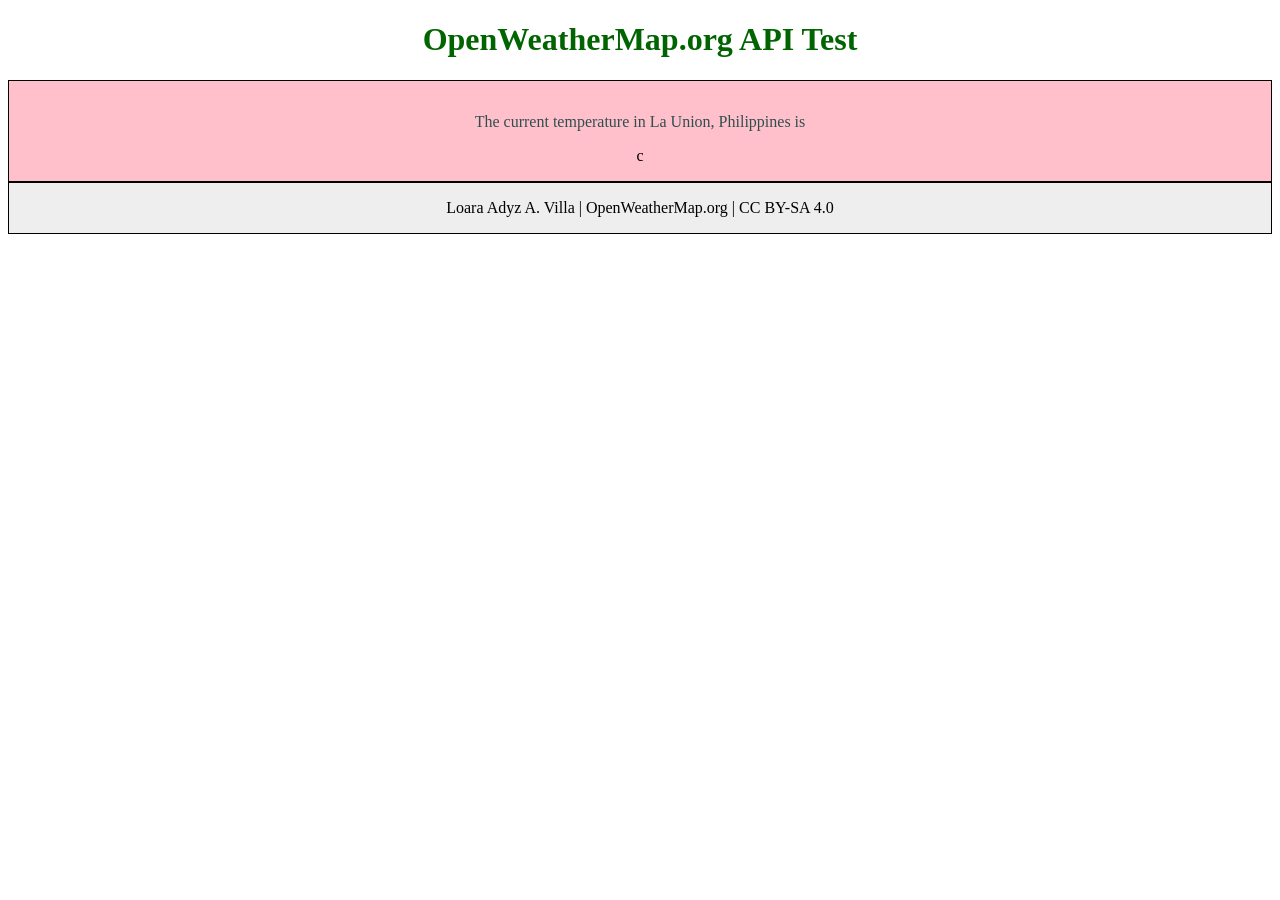
<file: temperature.html>
<!DOCTYPE html>
<html lang="en">

<head>
    <meta charset="UTF-8">
    <meta name="viewport" content="width=device-width, initial-scale=1.0">
    <title>Document</title>

    <link href="styles/temperature.css" rel="stylesheet">
</head>

<body>
    <h1>OpenWeatherMap.org API Test</h1>
    <main class="card">
        <p>The current temperature in La Union, Philippines is <span id="current-temp"></span></p>
c
    </main>
    <footer>
        Loara Adyz A. Villa | OpenWeatherMap.org | CC BY-SA 4.0
    </footer>
    <script src="scripts/temperature.js">   </script>
</body>

</html>
</file>
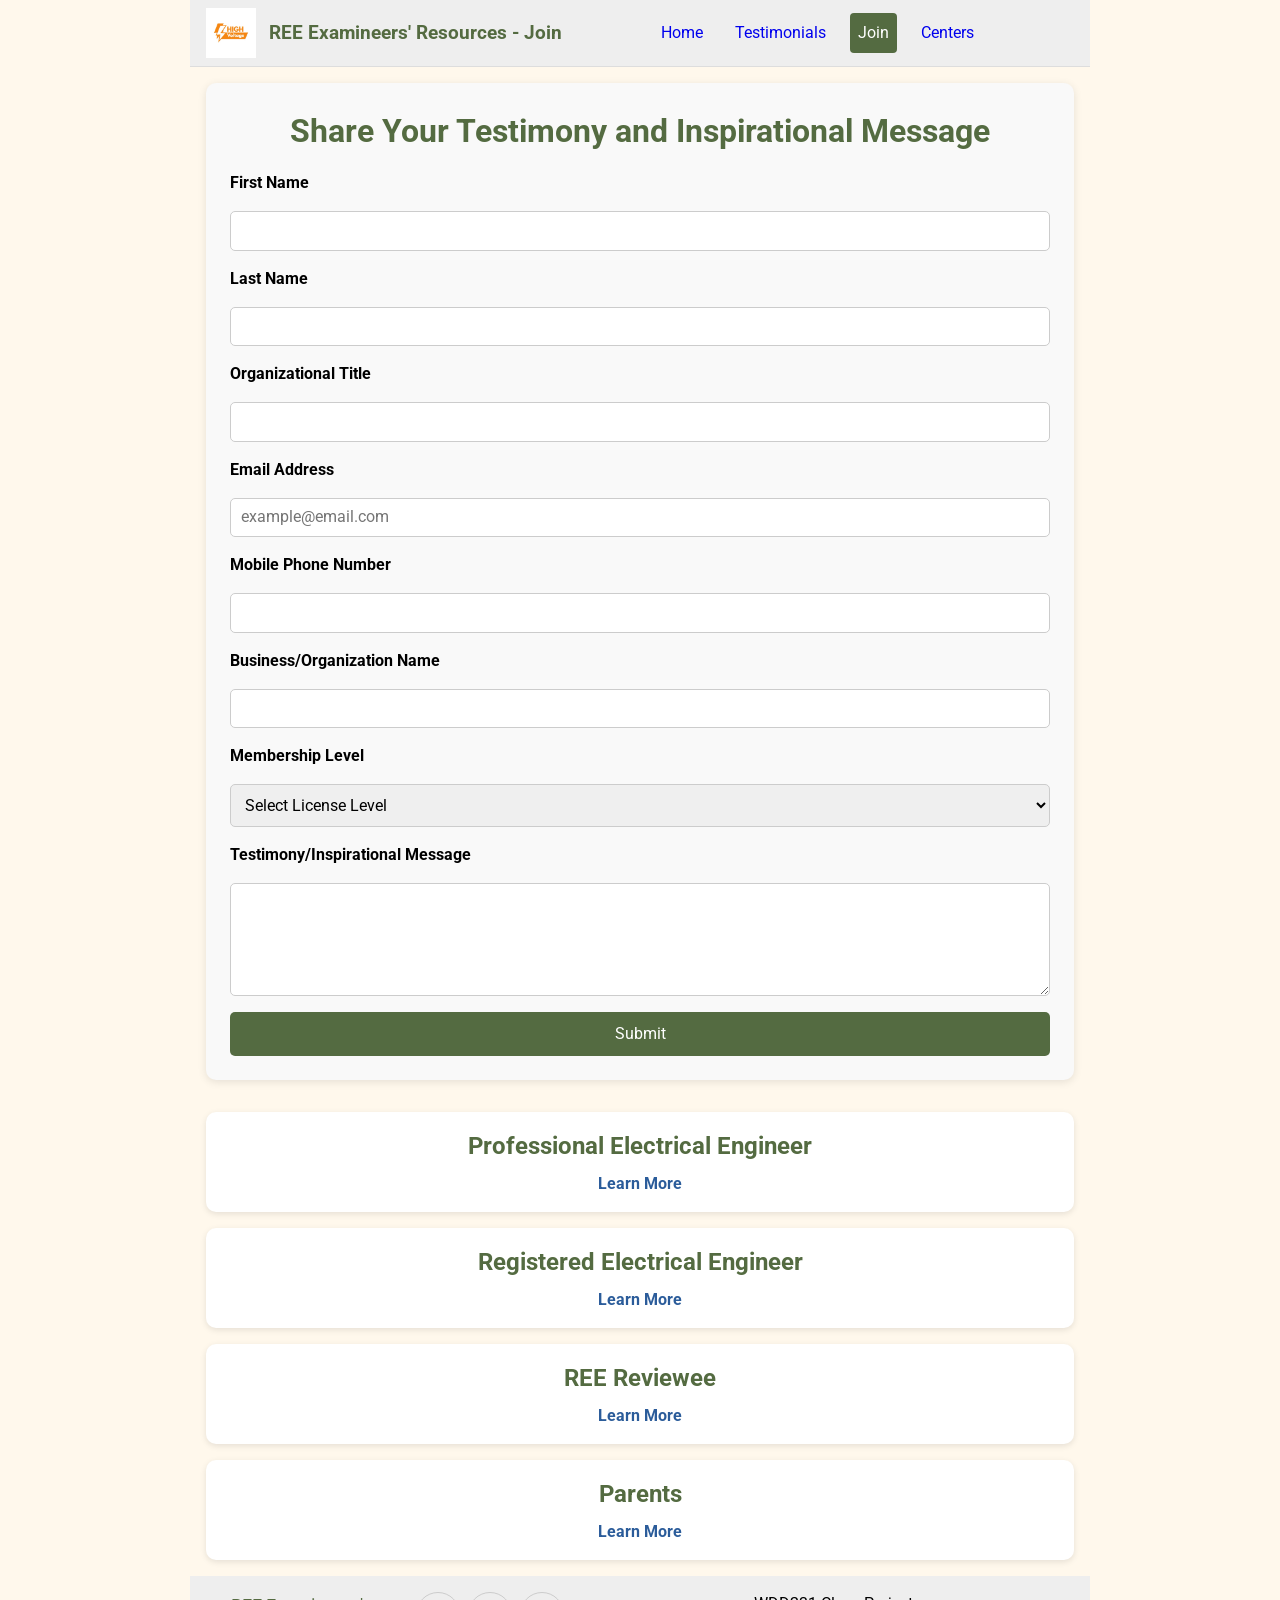
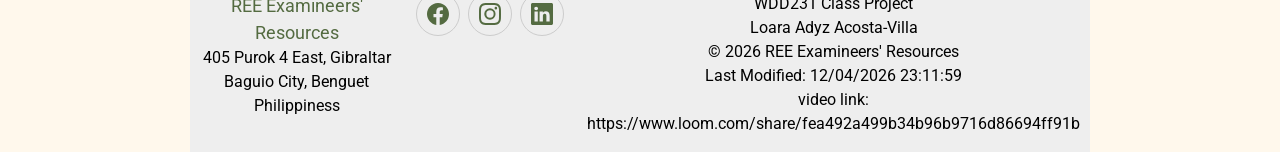
<file: final/join.html>
<!DOCTYPE html>
<html lang="en">

<head>
    <meta charset="UTF-8">
    <meta name="viewport" content="width=device-width, initial-scale=1.0">
    <title>REE Examineers' Resources</title>

    <meta name="description"
        content="A website that provides self-review quizzes and materials and also where Electrical Engineers can share their testimonials to inspire the future engineers">
    <meta name="author" content="Loara Adyz Acosta-Villa">
    <link rel="icon" href="favicon.ico" type="image/x-icon">

    <!---FAcebook Meta-->
    <meta property="og:title" content="REE Examineers' Resources">
    <meta property="og:description"
        content="It's purpose is to provide inspirational messages and to give list of available review centers.">
    <meta property="og:image" content="https://laav-byte.github.io/wdd231/final/images/ElectricalEngineer.png">
    <meta property="og:url" content="https://laav-byte.github.io/wdd231/final/join.html">
    <meta property="og:type" content="website">

    <!---Fonstyles-->
    <link rel="preconnect" href="https://fonts.googleapis.com">
    <link rel="preconnect" href="https://fonts.gstatic.com" crossorigin>
    <link href="https://fonts.googleapis.com/css2?family=Poppins&family=Roboto&display=swap" rel="stylesheet">

    <!-- Stylesheets here-->
    <link rel="stylesheet" href="styles/normalize.css">
    <link rel="stylesheet" href="styles/base.css">
    <link rel="stylesheet" href="styles/larger.css">

    <script src="scripts/navigation.js" defer></script>
    <script src="scripts/date.js" defer></script>
    <script src="scripts/members.js" defer></script>
    <script src="scripts/temperature.js" defer></script>
    <script src="scripts/spotlight.js" defer></script>
</head>

<body>
    <header>
        <div id="identity">
            <img src="images/ree-logo.jpeg" alt="Site Logo" width="512" height="512">
            <span>REE Examineers' Resources - Join</span>
        </div>

        <nav id="ham-bar" class="navigation"> <!--id and class given that javascript could be use -->
            <ul>
                <li><a href="index.html">Home</a></li>
                <li><a href="testimonials.html">Testimonials</a></li>
                <li class="current"><a href="join.html">Join</a></li>
                <li><a href="discover.html">Centers</a></li>
            </ul>
        </nav>
        <button id="ham-btn" class="hamburger" aria-label="Menu"></button>
    </header>
    <main class="join-container">

        <section class="join-form">

            <h1>Share Your Testimony and Inspirational Message</h1>

            <form method="get" action="thankyou.html">

                <!-- First Name -->
                <label for="fname">First Name</label>
                <input type="text" id="fname" name="firstName" title="Enter your first name" autocomplete="given-name"
                    required>

                <!-- Last Name -->
                <label for="lname">Last Name</label>
                <input type="text" id="lname" name="lastName" title="Enter your last name" autocomplete="family-name"
                    required>

                <!-- Organizational Title -->
                <label for="orgtitle">Organizational Title</label>
                <input type="text" id="orgtitle" name="organizationTitle" title="Enter your organizational title"
                    autocomplete="organization-title" pattern="[A-Za-z\s\-]{7,}" required>

                <!-- Email Address -->
                <label for="email">Email Address</label>
                <input type="email" id="email" name="email" title="Enter your email address" autocomplete="email"
                    placeholder="example@email.com" required>

                <!-- Mobile Phone -->
                <label for="phone">Mobile Phone Number</label>
                <input type="tel" id="phone" name="phone" title="Enter your mobile phone number" autocomplete="tel"
                    required>

                <!-- Organization Name -->
                <label for="organization">Business/Organization Name</label>
                <input type="text" id="organization" name="organization"
                    title="Enter the name of your business or organization" autocomplete="organization" required>

                <!-- License/Identification -->
                <label for="membership">Membership Level</label>
                <select id="membership" name="membershipLevel" title="Select a membership level" required>
                    <option value="" selected disabled>Select License Level</option>
                    <option value="np">Professional Electrical Engineer</option>
                    <option value="bronze">Registered Electrical Engineer</option>
                    <option value="silver">REE Reviewee</option>
                    <option value="gold">Parents</option>
                </select>

                <!-- Testimony and Inspirational Message-->
                <label for="message">Testimony/Inspirational Message</label>
                <textarea id="message" name="Share your testimony or inspiritual message to the REE Examinees"
                    rows="5"></textarea>

                <!-- Timestamp -->
                <input type="hidden" id="timestamp" name="timestamp">

                <!-- Submit Button -->
                <input type="submit" value="Submit">

            </form>

        </section>

        <aside class="membership-cards">

            <div class="membership-card">
                <h2>Professional Electrical Engineer</h2>
                <a href="#" data-modal="npModal">Learn More</a>
            </div>

            <div class="membership-card">
                <h2>Registered Electrical Engineer</h2>
                <a href="#" data-modal="bronzeModal">Learn More</a>
            </div>

            <div class="membership-card">
                <h2>REE Reviewee</h2>
                <a href="#" data-modal="silverModal">Learn More</a>
            </div>

            <div class="membership-card">
                <h2>Parents</h2>
                <a href="#" data-modal="goldModal">Learn More</a>
            </div>

        </aside>
        <dialog id="npModal">
            <h2>Professional Electrical Engineer</h2>
            <p>Professional Electrical Engineers are authorized to design, sign, and seal complex electrical plans,
                perform advanced system analysis, and take full responsibility for massive electrical installations.</p>
            <button>Close</button>
        </dialog>

        <dialog id="bronzeModal">
            <h2>Registered Electrical Engineer</h2>
            <p>A Registered Electrical Engineer (REE) in the Philippines is a licensed professional authorized to
                handle, supervise, and design electrical systems. Governed by RA 7920, their scope includes power
                plants, manufacturing facilities, and commercial buildings.</p>
            <button>Close</button>
        </dialog>

        <dialog id="silverModal">
            <h2>REE Reviewee</h2>
            <p>REE reviewees are aspiring Registered Electrical Engineers (REE) who are enrolled in specialized review
                programs to prepare for the Professional Regulation Commission (PRC) board examination</p>
            <button>Close</button>
        </dialog>

        <dialog id="goldModal">
            <h2>Parents</h2>
            <p>A parent is a father, mother, or any caregiver who takes on the responsibility of raising, nurturing, and
                guiding a child.</p>
            <button>Close</button>
        </dialog>
    </main>
    <footer>
        <div class="company-detail">
            <p class="footer-title">REE Examineers' Resources</p>
            <p>405 Purok 4 East, Gibraltar</p>
            <p>Baguio City, Benguet</p>
            <p>Philippiness</p>
        </div>
        <div class="social">
            <a href="https://www.facebook.com/loaraadyz.acosta/" target="_blank"><img src="images/facebook.svg"
                    alt="Facebook" width="16" height="16"></a>
            <a href="https://www.instagram.com/loaraadyz/" target="_blank"><img src="images/instagram.svg"
                    alt="Instagram" width="16" height="16"></a>
            <a href="https://linkedin.com/in/engr-villa" target="_blank"><img src="images/linkedin.svg" alt="LinkedIn"
                    width="16" height="16"></a>
        </div>
        <div class="student-detail">
            <p>WDD231 Class Project </p>
            <p>Loara Adyz Acosta-Villa</p>
            &copy; <span id="currentyear"></span> REE Examineers' Resources
            <p id="lastModified"></p>
            <p>video link: https://www.loom.com/share/fea492a499b34b96b9716d86694ff91b</p>
        </div>

    </footer>

</body>

</html>
</file>
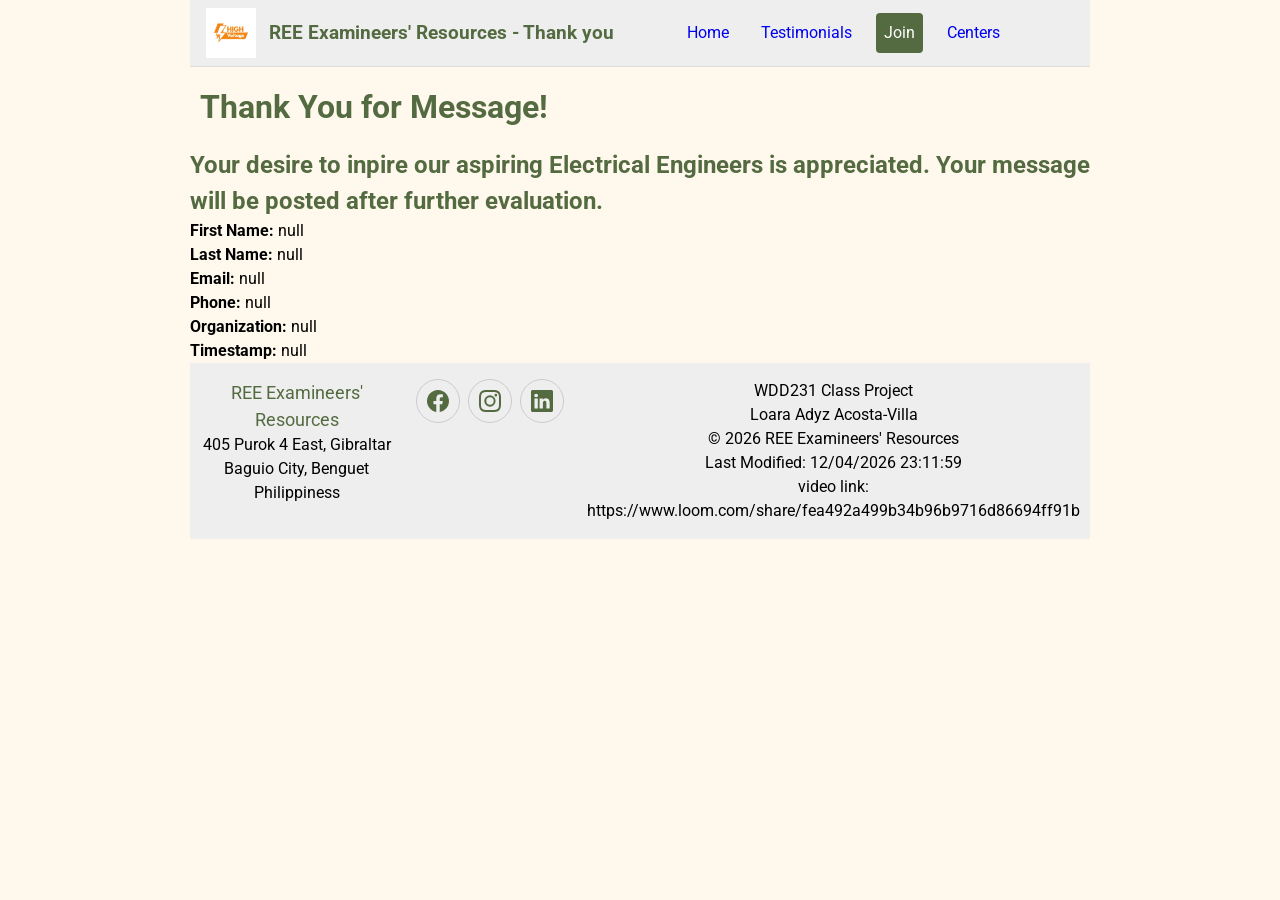
<file: final/thankyou.html>
<!DOCTYPE html>
<html lang="en">

<head>
    <meta charset="UTF-8">
    <meta name="viewport" content="width=device-width, initial-scale=1.0">
    <title>REE Examineers' Resources</title>

    <meta name="description"
        content="A website that provides self-review quizzes and materials and also where Electrical Engineers can share their testimonials to inspire the future engineers">
    <meta name="author" content="Loara Adyz Acosta-Villa">
    <link rel="icon" href="favicon.ico" type="image/x-icon">

    <!---FAcebook Meta-->
    <meta property="og:title" content="REE Examineers' Resources">
    <meta property="og:description"
        content="It's purpose is to provide inspirational messages and to give list of available review centers.">
    <meta property="og:image" content="https://laav-byte.github.io/wdd231/final/images/ElectricalEngineer.png">
    <meta property="og:url" content="https://laav-byte.github.io/wdd231/final/thankyou.html">
    <meta property="og:type" content="website">

    <!---Fonstyles-->
    <link rel="preconnect" href="https://fonts.googleapis.com">
    <link rel="preconnect" href="https://fonts.gstatic.com" crossorigin>
    <link href="https://fonts.googleapis.com/css2?family=Poppins&family=Roboto&display=swap" rel="stylesheet">

    <!-- Stylesheets here-->
    <link rel="stylesheet" href="styles/normalize.css">
    <link rel="stylesheet" href="styles/base.css">
    <link rel="stylesheet" href="styles/larger.css">

    <script src="scripts/navigation.js" defer></script>
    <script src="scripts/date.js" defer></script>
    <script src="scripts/members.js" defer></script>
    <script src="scripts/temperature.js" defer></script>
    <script src="scripts/spotlight.js" defer></script>
</head>

<body>
    <header>
        <div id="identity">
            <img src="images/ree-logo.jpeg" alt="Site Logo" width="512" height="512">
            <span>REE Examineers' Resources - Thank you</span>
        </div>

        <nav id="ham-bar" class="navigation"> <!--id and class given that javascript could be use -->
            <ul>
                <li><a href="index.html">Home</a></li>
                <li><a href="testimonials.html">Testimonials</a></li>
                <li class="current"><a href="join.html">Join</a></li>
                <li><a href="discover.html">Centers</a></li>
            </ul>
        </nav>
        <button id="ham-btn" class="hamburger" aria-label="Menu"></button>
    </header>
    <main>
        <h1>Thank You for Message!</h1>
        <h2>Your desire to inpire our aspiring Electrical Engineers is appreciated. Your message will be posted after
            further evaluation.</h2>

        <div id="results"></div>

        <script src="scripts/thankyou.js"></script>
    </main>
    <footer>
        <div class="company-detail">
            <p class="footer-title">REE Examineers' Resources</p>
            <p>405 Purok 4 East, Gibraltar</p>
            <p>Baguio City, Benguet</p>
            <p>Philippiness</p>
        </div>
        <div class="social">
            <a href="https://www.facebook.com/loaraadyz.acosta/" target="_blank"><img src="images/facebook.svg"
                    alt="Facebook" width="16" height="16"></a>
            <a href="https://www.instagram.com/loaraadyz/" target="_blank"><img src="images/instagram.svg"
                    alt="Instagram" width="16" height="16"></a>
            <a href="https://linkedin.com/in/engr-villa" target="_blank"><img src="images/linkedin.svg" alt="LinkedIn"
                    width="16" height="16"></a>
        </div>
        <div class="student-detail">
            <p>WDD231 Class Project </p>
            <p>Loara Adyz Acosta-Villa</p>
            &copy; <span id="currentyear"></span> REE Examineers' Resources
            <p id="lastModified"></p>
            <p>video link: https://www.loom.com/share/fea492a499b34b96b9716d86694ff91b</p>
        </div>

    </footer>

</body>

</html>
</file>
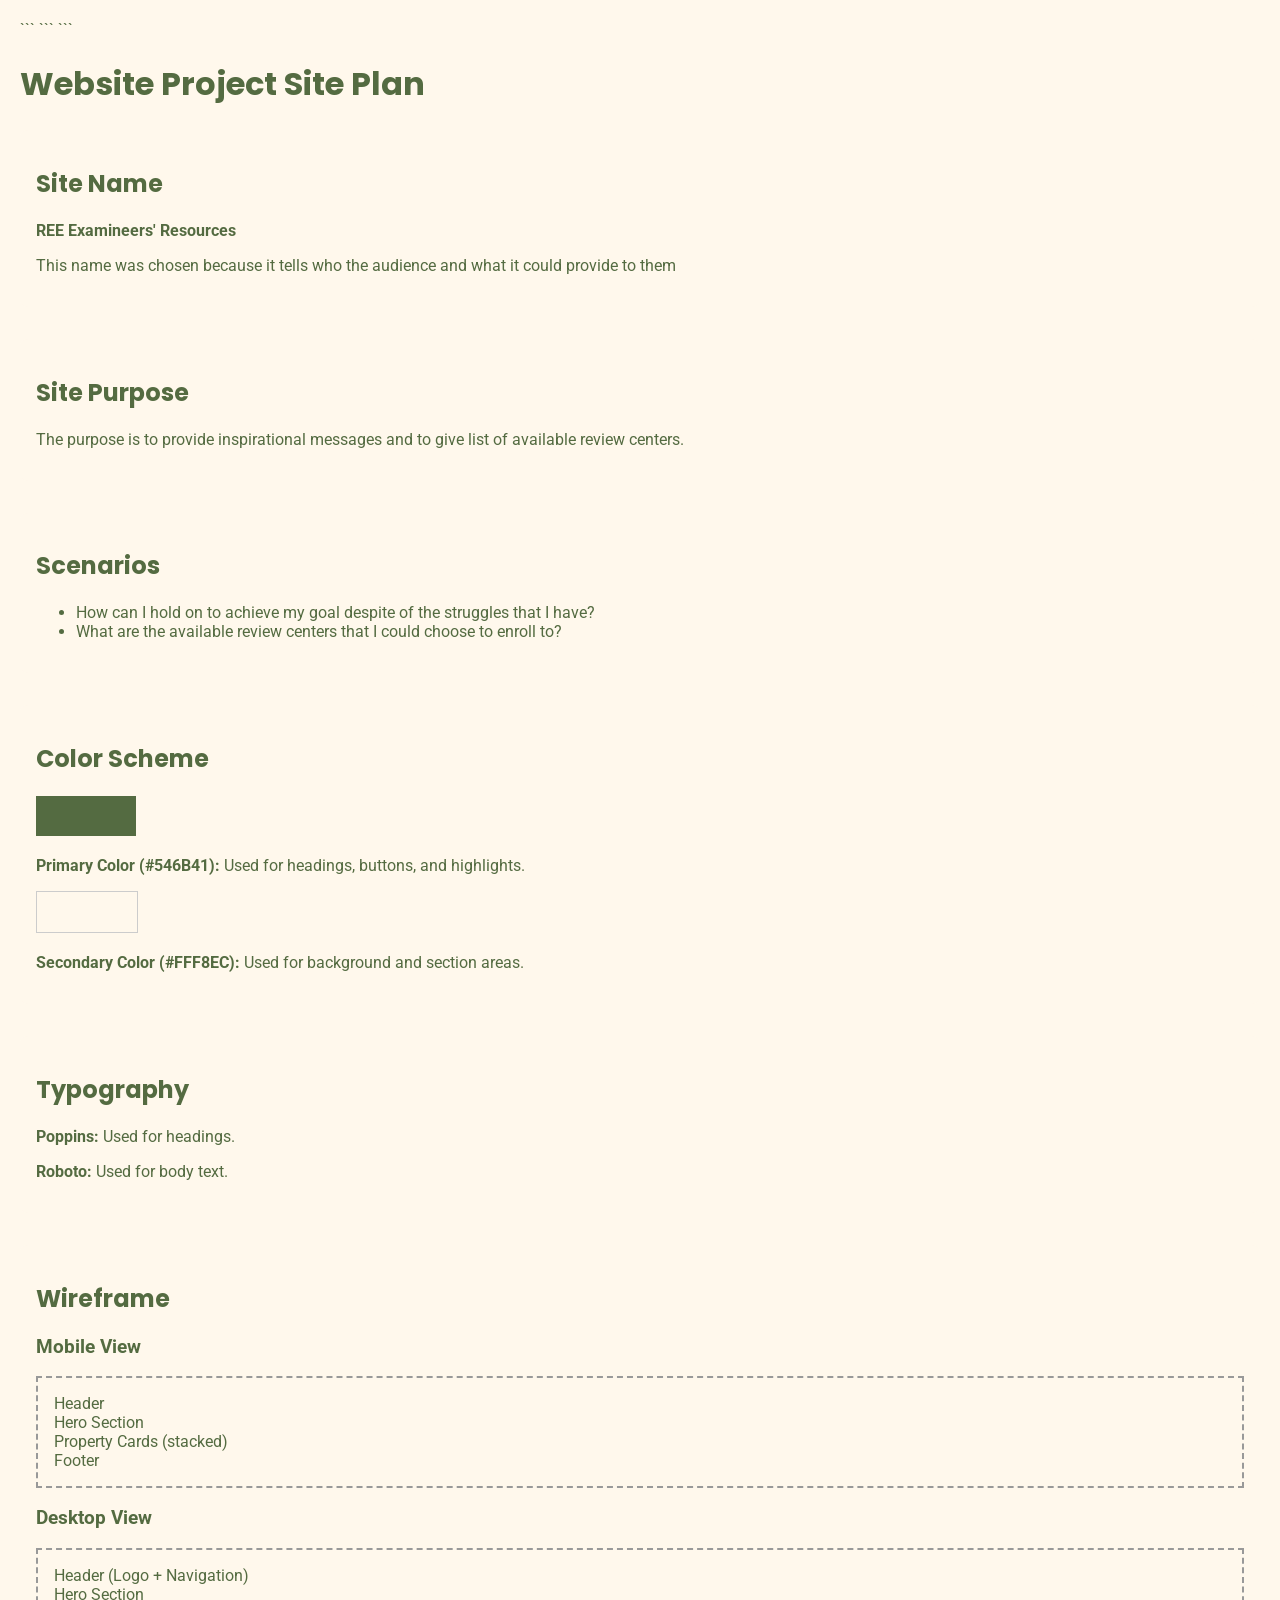
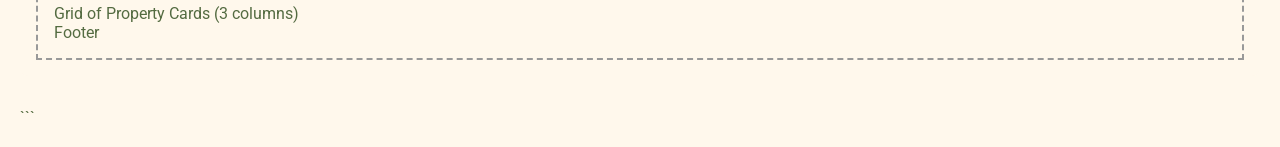
<file: final/website-plan.html>
<!DOCTYPE html>

<html lang="en">

<head>
    <meta charset="UTF-8">
    <meta name="viewport" content="width=device-width, initial-scale=1.0">
    <title>Site Plan - REE Examineers' Resources</title>
    <link rel="stylesheet" href="styles/website-plan.css">

    ```
    <!-- Google Fonts -->
    <link href="https://fonts.googleapis.com/css2?family=Poppins&family=Roboto&display=swap" rel="stylesheet">

    ```

</head>

<body>

    ```
    <h1>Website Project Site Plan</h1>

    <!-- SITE NAME -->
    <section>
        <h2>Site Name</h2>
        <p><strong>REE Examineers' Resources</strong></p>
        <p>This name was chosen because it tells who the audience and what it could provide to them</p>
    </section>

    <!-- SITE PURPOSE -->
    <section>
        <h2>Site Purpose</h2>
        <p>The purpose is to provide inspirational messages and to give list of available review centers.</p>
    </section>

    <!-- SCENARIOS -->
    <section>
        <h2>Scenarios</h2>
        <ul>
            <li>How can I hold on to achieve my goal despite of the struggles that I have?</li>
            <li>What are the available review centers that I could choose to enroll to?</li>
        </ul>
    </section>

    <!-- COLOR SCHEME -->
    <section>
        <h2>Color Scheme</h2>
        <div class="color-box primary"></div>
        <p><strong>Primary Color (#546B41):</strong> Used for headings, buttons, and highlights.</p>

        <div class="color-box secondary"></div>
        <p><strong>Secondary Color (#FFF8EC):</strong> Used for background and section areas.</p>
    </section>

    <!-- TYPOGRAPHY -->
    <section>
        <h2>Typography</h2>
        <p><strong>Poppins:</strong> Used for headings.</p>
        <p><strong>Roboto:</strong> Used for body text.</p>
    </section>

    <!-- WIREFRAME -->
    <section>
        <h2>Wireframe</h2>

        <h3>Mobile View</h3>
        <div class="wireframe">
            Header<br>
            Hero Section<br>
            Property Cards (stacked)<br>
            Footer
        </div>

        <h3>Desktop View</h3>
        <div class="wireframe">
            Header (Logo + Navigation)<br>
            Hero Section<br>
            Grid of Property Cards (3 columns)<br>
            Footer
        </div>
    </section>
    ```

</body>

</html>
</file>
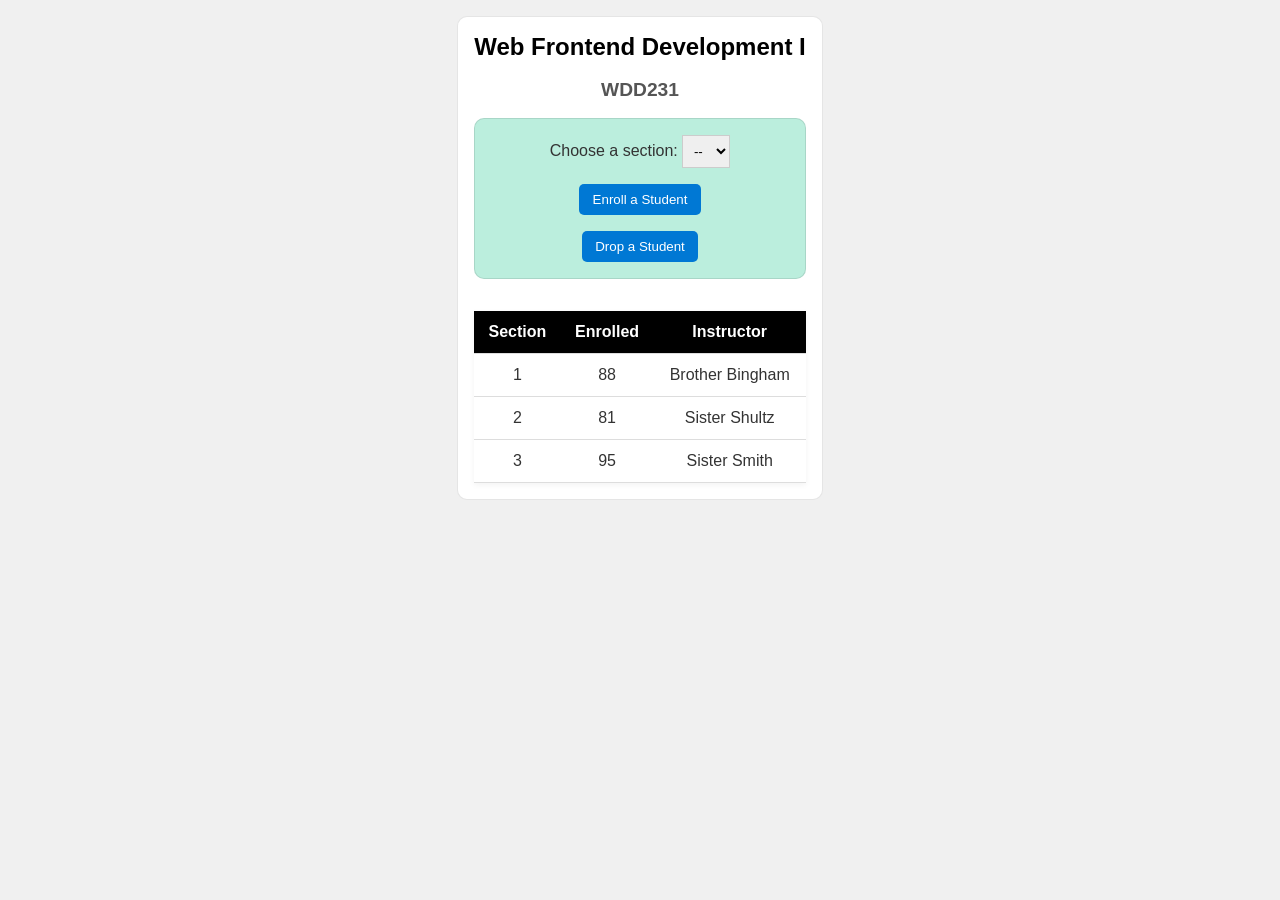
<file: week3/modules.html>
<!DOCTYPE html>
<html lang="en">

<head>
    <meta charset="UTF-8">
    <meta name="viewport" content="width=device-width, initial-scale=1.0">
    <title>Modules Example: Course and Sections</title>
    <link rel="stylesheet" href="styles/modules.css">
    <script type="module" src="scripts/modules.mjs"></script>
</head>

<body>
    <main>
        <h1 id="courseName"></h1>
        <h2 id="courseCode"></h2>

        <div id="enrollment">
            <label for="sectionNumber">Choose a section:</label>
            <select id="sectionNumber">
                <option value="0" disabled selected>--</option>
            </select>
            <button id="enrollStudent">Enroll a Student</button>
            <button id="dropStudent">Drop a Student</button>
        </div>

        <table>
            <thead>
                <tr>
                    <th>Section</th>
                    <th>Enrolled</th>
                    <th>Instructor</th>
                </tr>
            </thead>
            <tbody id="sections"></tbody>
        </table>
    </main>
</body>

</html>
</file>
<file: styles/temperature.css>
.card {
    border: 1px solid black;
    padding: 1rem;
    text-align: center;
    background-color: pink;
}

h1 {
    text-align: center;
    color: darkgreen;

}

footer {
    padding: 1rem;
    background-color: #eee;
    text-align: center;
    border: 1px solid black;
}

.card figcaption {
    color: darkslategray
}

.card p {
    color: darkslategrey;
}
</file>
<file: final/styles/base.css>
/* --COLOR SCHEME--
dark green = #546B41
sage green = #99AD7A
dark cream = #DCCCAC
cream = #FFF8EC
*/

:root {
    /* Primary Colors */
    --primary: #546B41;
    /* Dark Green */
    --secondary: #99AD7A;
    /* Sage Green */

    /* Backgrounds */
    --background: #FFF8EC;
    /* Cream */
    --surface: #FFFFFF;
    /* Cards */

    /* Text */
    --text-dark: #333333;
    --text-light: #FFFFFF;

    /* Borders */
    --border: #DCCCAC;

    /* Hover */
    --hover: #6B8454;
}

/* ========= SITE WIDE ========= */
* {
    font-family: 'Roboto', sans-serif;
    box-sizing: border-box;
    margin: 0;
    padding: 0;
}

body {
    background-color: var(--background);
    width: 100%;
    min-height: 100vh;

    font-family: 'Roboto', sans-serif;
    margin: 0;
    line-height: 1.5;
}

h1 {
    margin: 1rem 10px;
}

main h1,
h2 {
    color: var(--primary);
}


/* ========= HEADER ========= */

header {
    display: flex;
    justify-content: space-between;
    align-items: center;
    width: 100%;
    padding: 0.5rem 1rem;
    background-color: #eee;
    border-bottom: solid 1px #ddd;
}

/* LEFT SIDE */
#identity {
    display: flex;
    align-items: center;
    gap: 0.8rem;
}

header div img {
    width: 50px;
    height: auto;
    display: block;
}

header span {
    font-size: 1.2rem;
    font-weight: bold;
    color: var(--primary);
}


/******* HAMBURGER NAVIGATION **********/

.hamburger {
    display: block;
    /* visible on mobile */

    background: none;
    border: none;
    font-size: 2rem;
    color: var(--primary);
    cursor: pointer;
    font-family: 'Roboto', sans-serif;
}

.hamburger::before {
    content: "\2630";
}

.hamburger.show::before {
    content: "\00D7";
}


/******** NAVIGATION **********/


.navigation {
    display: none;
    width: 100%;
}

.navigation.show {
    display: block;
    background: var(--background);
    padding: 0.5rem;
}

.navigation ul {
    list-style: none;
    margin: 0;
    padding: 0;
}

.navigation a {
    display: block;
    padding: 0.5rem;
    text-decoration: none;
}

.navigation li.current a {
    background-color: var(--primary);
    color: white;
    border-radius: 4px;
}

.navigation a:hover {
    background-color: var(--background);
}

/********* BODY ************/

.hero img {
    width: 100%;
    height: auto;
    display: block;
    object-fit: cover;
}

.container {
    display: grid;
    grid-template-columns: 1fr;
    gap: 1rem;
    padding: 1rem;
}

.view-toggle {
    display: flex;
    gap: 0.5rem;
    margin-bottom: 1rem;
    justify-content: center;
    padding: 1rem;
}

/* button reset */
.view-btn {
    background: none;
    border: 1px solid #ccc;
    padding: 0.4rem;
    border-radius: 6px;
    cursor: pointer;

    display: flex;
    align-items: center;
    justify-content: center;
}

/* icon size */
.view-btn img {
    width: 24px;
    height: 24px;
}

/* hover effect */
.view-btn:hover {
    background-color: var(--background);
    border-color: var(--secondary);
}

/* GRID VIEW */

.grid-view {
    display: grid;
    grid-template-columns: 1fr;
    gap: 1rem;
}

.member-card {
    border: 1px solid #ccc;
    border-radius: 8px;
    padding: 1rem;
    background: var(--background);
}

.member-card img {
    width: 100%;
    height: 150px;
    object-fit: cover;
    border-radius: 6px;
    margin-bottom: 0.5rem;
}

/* LIST VIEW */
.list-table {
    display: flex;
    flex-direction: column;
    padding: 1rem;
}


/********** FOOTER ************/

footer {
    display: grid;
    grid-template-columns: 1fr;
    background-color: #eee;
    padding: 1rem 10px;
    text-align: center;
}

.company-detail .footer-title {
    font-size: large;
    color: var(--primary);
}

.social {
    display: flex;
    justify-content: center;
    column-gap: 8px;
}

.social a {
    display: flex;
    justify-content: center;
    align-items: center;

    width: 44px;
    height: 44px;

    border: #ccc solid 1px;
    border-radius: 22px;
}

.social img {
    width: 22px;
    height: 22px;
}

.social a:hover {
    background-color: #ddd;
}

.company-detail,
.student-detail,
p {
    justify-content: left;
}

/* HERO CONTENTS*/
.hero {
    position: relative;
}

.hero-content {
    position: absolute;
    bottom: 20px;
    right: 20px;

    text-align: right;
    color: white;

    background-color: rgba(0, 0, 0, 0.5);
    padding: 1rem 1.5rem;
    border-radius: 10px;
}

.cta-btn {
    display: inline-block;
    margin-top: 0.5rem;
    padding: 0.75rem 1.5rem;


    background-color: var(--primary);
    color: var(--text-light);
    text-decoration: none;
    font-weight: bold;
    border-radius: 5px;
}

.cta-btn:hover {
    background-color: var(--hover);
}


/** Current Weather **/

.weather-card {
    background: var(--surface);
    border-radius: 16px;
    padding: 1.5rem;
    box-shadow: 0 4px 10px rgba(0, 0, 0, 0.1);
    max-width: 320px;
    margin: 2rem auto;
    text-align: center;
}

.weather-card h2 {
    margin-bottom: 1rem;
    color: #222;
}

.weather-content {
    display: flex;
    flex-direction: column;
    align-items: center;
    gap: 0.5rem;
}

#weather-icon {
    width: 100px;
    height: 100px;
}

.temperature {
    font-size: 2.5rem;
    font-weight: bold;
    margin: 0;
    color: #333;
}


/**Weather Forecast**/
.cards {
    display: grid;
    grid-template-columns: repeat(auto-fit, minmax(320px, 1fr));
    gap: 1.5rem;
    margin: 2rem;
}

.card {
    background: var(--surface);
    border-radius: 18px;
    padding: 1.5rem;
    box-shadow: 0 4px 12px rgba(0, 0, 0, 0.1);

    border: 1px solid #ccc;
    background-color: white;
    text-align: center;
}

.card h2 {
    text-align: center;
    margin-bottom: 1rem;
    color: var(--primary);
}

/* CURRENT WEATHER */


#current-temp {
    display: block;
    font-size: 3rem;
    font-weight: bold;
    color: #222;
    margin-bottom: 0.5rem;
}

.weather-card figure {
    margin: 0;
}


figcaption {
    margin-top: 0.5rem;
    text-transform: capitalize;
    color: #666;
    font-size: 1.1rem;
}

/* FORECAST */

.forecast-container {
    display: flex;
    justify-content: space-between;
    gap: 1rem;
}

.forecast-day {
    flex: 1;
    background: var(--primary);
    border-radius: 14px;
    padding: 1rem;
    text-align: center;
    transition: transform 0.3s ease;
}

.forecast-day:hover {
    transform: translateY(-5px);
}

.forecast-day h3 {
    margin-bottom: 0.5rem;
    color: white;
    font-size: 1rem;
}

.forecast-day p {
    font-size: 1.8rem;
    font-weight: bold;
    color: white;
    margin: 0;
}

/** spotlight **/
.spotlight-section h2 {
    text-align: center;
    margin-bottom: 1.5rem;
}

#spotlight-container {
    display: grid;
    grid-template-columns: repeat(auto-fit, minmax(260px, 1fr));
    gap: 1.5rem;
}

.spotlight-card {
    background: var(--secondary);
    border-radius: 16px;
    padding: 1.5rem;
    text-align: center;
    box-shadow: 0 4px 10px rgba(0, 0, 0, 0.1);
    transition: transform 0.3s ease;
}

.spotlight-card:hover {
    transform: translateY(-5px);
}

.spotlight-card img {
    width: 120px;
    height: 120px;
    object-fit: cover;
    border-radius: 12px;
    margin-bottom: 1rem;
}

.spotlight-card h3 {
    margin-bottom: 0.5rem;
    color: white;
    background-color: var(--primary);
    border-radius: 14px;
    padding: 1rem;
}

.spotlight-card p {
    margin: 0.4rem 0;
    color: var(--primary);
    background-color: #f5f5f5;
    border-radius: 14px;
    padding: 5px;
}

.spotlight-card a {
    display: inline-block;
    margin-top: 0.8rem;
    text-decoration: none;
    color: var(--primary);
    font-weight: bold;
}

.membership-level {
    margin-top: 1rem;
    font-weight: bold;
    color: #222;
}

/**Form**/


main.join-container {
    display: grid;
    grid-template-columns: 1fr;
    gap: 2rem;
    padding: 1rem;
}

.join-form {
    background: #f9f9f9;
    padding: 1.5rem;
    border-radius: 10px;
    box-shadow: 0 2px 8px rgba(0, 0, 0, 0.1);
}

.join-form h1 {
    margin-top: 0;
    text-align: center;
}

.join-form form {
    display: flex;
    flex-direction: column;
    gap: 1rem;
}

.join-form label {
    display: flex;
    flex-direction: column;
    font-weight: bold;
    gap: 0.3rem;
}

.join-form input,
.join-form select,
.join-form textarea {
    padding: 0.6rem;
    border: 1px solid #ccc;
    border-radius: 5px;
    font-size: 1rem;
}

.join-form input[type="submit"] {
    background: var(--primary);
    color: white;
    border: none;
    cursor: pointer;
    padding: 0.8rem;
    font-size: 1rem;
    border-radius: 5px;
}

.join-form input[type="submit"]:hover {
    background: var(--hover);
}

/**Card ANimation**/


.membership-cards {
    display: flex;
    flex-direction: column;
    gap: 1rem;
}

.membership-card {
    background: white;
    padding: 1rem;
    border-radius: 10px;
    box-shadow: 0 2px 6px rgba(0, 0, 0, 0.1);
    text-align: center;

    opacity: 0;
    transform: translateY(20px);
    animation: fadeInUp 0.8s forwards;
}

.membership-card:nth-child(1) {
    animation-delay: 0.1s;
}

.membership-card:nth-child(2) {
    animation-delay: 0.3s;
}

.membership-card:nth-child(3) {
    animation-delay: 0.5s;
}

.membership-card:nth-child(4) {
    animation-delay: 0.7s;
}

@keyframes fadeInUp {
    from {
        opacity: 0;
        transform: translateY(30px);
    }

    to {
        opacity: 1;
        transform: translateY(0);
    }
}

.membership-card a {
    display: inline-block;
    margin-top: 0.5rem;
    color: #2b5c9a;
    text-decoration: none;
    font-weight: bold;
}

.membership-card a:hover {
    text-decoration: underline;
}

dialog {
    border: none;
    border-radius: 10px;
    padding: 1.5rem;
    width: 90%;
    max-width: 400px;

    position: fixed;
    top: 50%;
    left: 50%;
    transform: translate(-50%, -50%);
}

dialog::backdrop {
    background: rgba(0, 0, 0, 0.5);
}

dialog button {
    margin-top: 1rem;
    padding: 0.5rem 1rem;
    border: none;
    background: #2b5c9a;
    color: white;
    cursor: pointer;
    border-radius: 5px;
}

#membersContainer.list-view {
    padding: 1rem;
}


.list-row {
    display: grid;
    grid-template-columns: 80px 1.5fr 1fr 1fr 2fr;
    align-items: center;
    gap: 1rem;
    text-align: left;

    background: white;
    padding: 0.8rem;
    border-radius: 12px;
    box-shadow: 0 3px 10px rgba(0, 0, 0, 0.06);

    transition: 0.3s;
}

.list-row:hover {
    transform: scale(1.01);
    box-shadow: 0 6px 18px rgba(0, 0, 0, 0.12);
}

/* image */
.list-img {
    width: 50px;
    height: 50px;
    border-radius: 4px;
    object-fit: cover;
    border: 2px solid #2b5c9a;
}

/* text alignment */
.list-row span {
    font-size: 0.9rem;
    color: #333;
}

#membersContainer {
    transition: all 0.3s ease;
}

/**Discovery Page**/
#showHere {
    display: grid;
    gap: 1rem;
}

.center-card {
    display: grid;
    gap: .5rem;
    padding: 1rem;
    border: 1px solid #ccc;
    background-color: var(--surface);
    border-radius: 14px;

    grid-template-areas:
        "logo"
        "title"
        "region"
        "address"
        "description";
}

.logo {
    grid-area: logo;
}

.title {
    grid-area: title;
}

.region {
    grid-area: region;
}

.address {
    grid-area: address;
}

.description {
    grid-area: description;
}



/**Filters**/

#filters {
    display: grid;
    grid-template-columns: 1fr 1fr 1fr 1fr 1fr;
    margin: 2px;
    padding: 2px;
    border: 2px;
}

#filters button {
    background-color: var(--surface);
}

#filters button:hover {
    background-color: var(--hover);
    color: var(--text-light);
}
</file>
<file: final/styles/larger.css>
@media only screen and (min-width: 64rem) {

    header,
    main,
    nav,
    footer {
        max-width: 900px;
        margin: 0 auto;
    }

    header {
        display: flex;
        align-items: center;
        justify-content: space-between;
    }

    #identity {
        display: flex;
        align-items: center;
        gap: 0.8rem;
    }

    .hamburger {
        display: none;
    }

    .navigation {
        display: flex;
        margin-left: auto;
        width: auto;
    }

    .navigation ul {
        display: flex;
        gap: 1rem;
        list-style: none;
    }

    .navigation a {
        border: none;
    }

    .container {
        display: grid;
        grid-template-columns: 2fr 1fr 1fr;
        padding: 1rem;
        gap: 1rem;
    }

    .grid-view {
        grid-template-columns: 1fr 1fr 1fr;
    }



    .list-row {
        display: grid;
        grid-template-columns: 60px 1.5fr 2fr 1fr 1fr 1fr 1fr;
        align-items: center;
        gap: 0.5rem;
        padding: 0.5rem;
        border-bottom: 1px solid #ccc;
        font-size: 0.9rem;
    }

    .list-row img {
        margin-bottom: 0.5rem;

    }

    footer {
        display: grid;
        grid-template-columns: 1fr 1fr 1fr;
    }

    .forecast-container {
        flex-direction: column;
    }

    #current-temp {
        font-size: 2.5rem;
    }

    body {
        font-family: Arial, sans-serif;
        margin: 0;
        line-height: 1.5;
    }

    main.join-container {
        display: grid;
        grid-template-columns: 1fr;
        gap: 2rem;
        padding: 1rem;
    }

    .center-card {
        grid-template-columns: 180px 1fr;

        grid-template-areas:
            "logo title"
            "logo region"
            "logo address"
            "logo description";
    }

    .logo {
        width: 160px;
    }

    #showHere {
        grid-template-columns: repeat(2, 1fr);
    }
}
</file>
<file: final/styles/website-plan.css>
body {
    font-family: 'Roboto', sans-serif;
    margin: 20px;
    background-color: #FFF8EC;
    color: #546B41;
}

h1,
h2 {
    font-family: 'Poppins', sans-serif;
    color: #546B41;
}

section {
    margin-bottom: 2rem;
    padding: 1rem;
    background: #FFF8EC;
    border-radius: 8px;
}

.color-box {
    display: inline-block;
    width: 100px;
    height: 40px;
    margin-right: 10px;
}

.primary {
    background: #546B41;
}

.secondary {
    background: #FFF8EC;
    border: 1px solid #ccc;
}

.wireframe {
    border: 2px dashed #999;
    padding: 1rem;
    margin-top: 1rem;
}
</file>
<file: week3/styles/modules.css>
* {
    margin: 0;
    padding: 0;
    box-sizing: border-box;
}

body {
    font-family: Arial, sans-serif;
    background-color: #f0f0f0;
}

main {
    padding: 1rem;
    background-color: #fff;
    color: #333;
    width: fit-content;
    margin: 1rem auto;
    border: 1px solid rgb(0 0 0 / 10%);
    border-radius: 10px;
}

h1 {
    font-size: 1.5rem;
    color: #000;
}

h2 {
    font-size: 1.2rem;
    color: #555;
}

h1,
h2 {
    text-align: center;
    ;
    margin-bottom: 1.1rem;
}

form p {
    margin: .5rem;
    font-weight: bold;
}

#enrollment {
    padding: 1rem 1rem 0 1rem;
    border: 1px solid rgb(0 0 0 / 10%);
    border-radius: 10px;
    background-color: #bed;
    text-align: center;
}

select {
    padding: 0.5em;
    border: 1px solid #ccc;
    width: 3rem;
}

button {
    display: block;
    margin: 1rem auto;
    padding: 0.6em 1em;
    border: none;
    border-radius: 5px;
    background-color: #0078d4;
    color: white;
    cursor: pointer;
}

button:hover {
    background-color: #005fa3;
}

table {
    margin-top: 2rem;
    width: 100%;
    border-collapse: collapse;
    background-color: white;
    box-shadow: 0 2px 6px rgb(0 0 0 / 5%);
}

th,
td {
    padding: 0.75rem;
    text-align: center;
    border-bottom: 1px solid #ddd;
}

th {
    background-color: #000;
    color: white;
    font-weight: bold;
}

tr:hover {
    background-color: #bbb;
}
</file>
